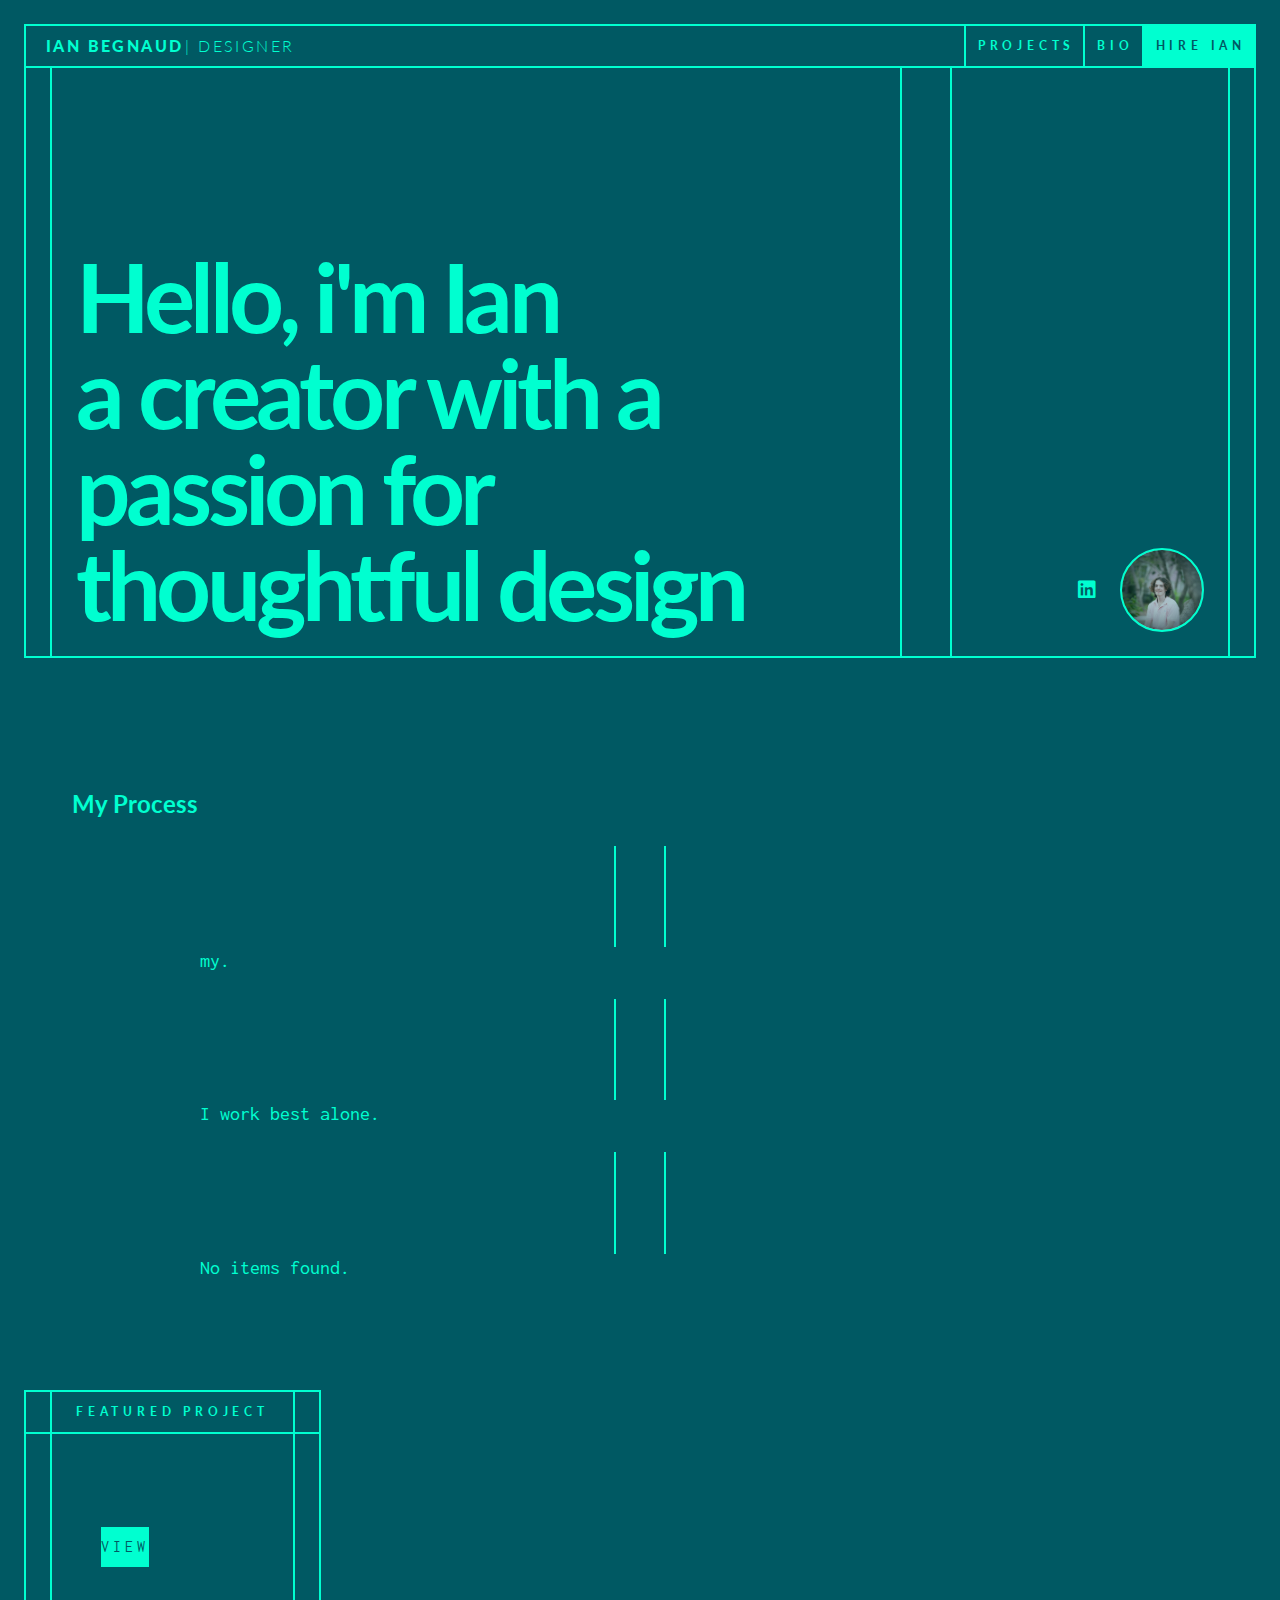
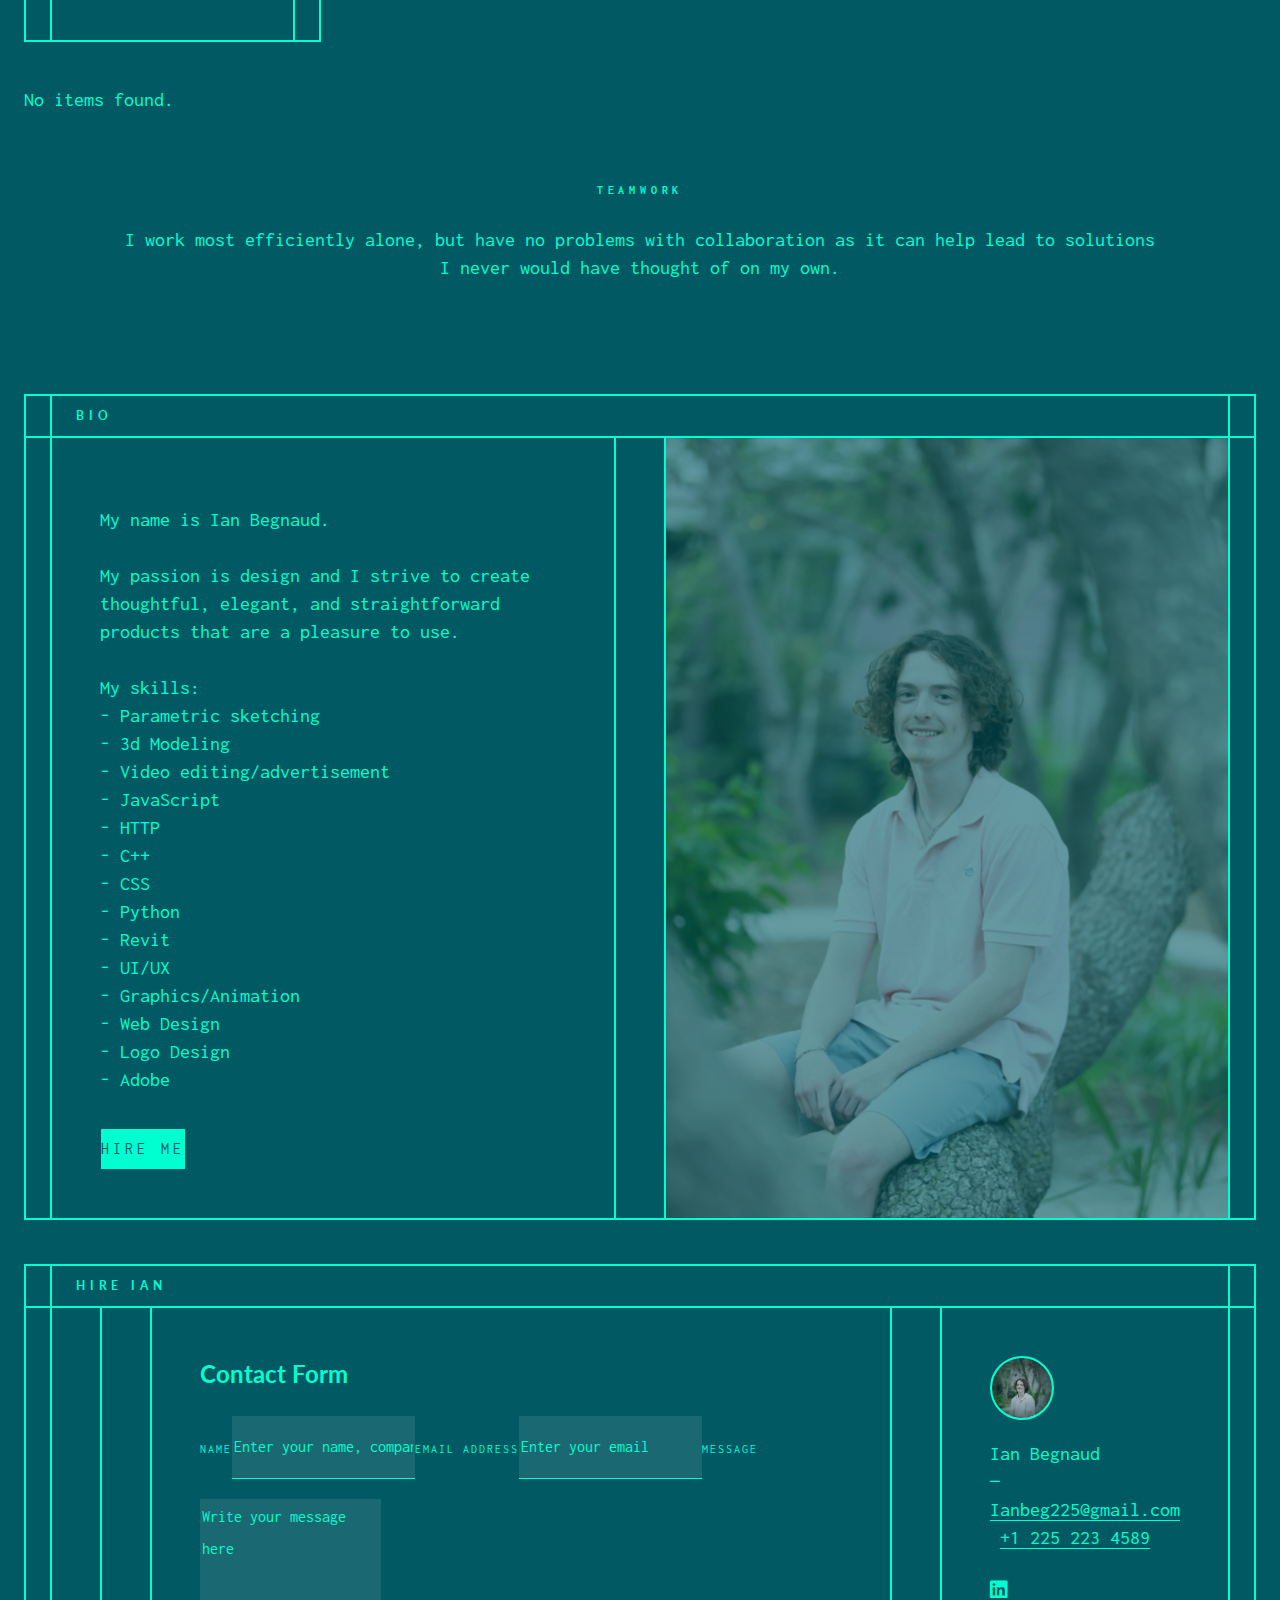
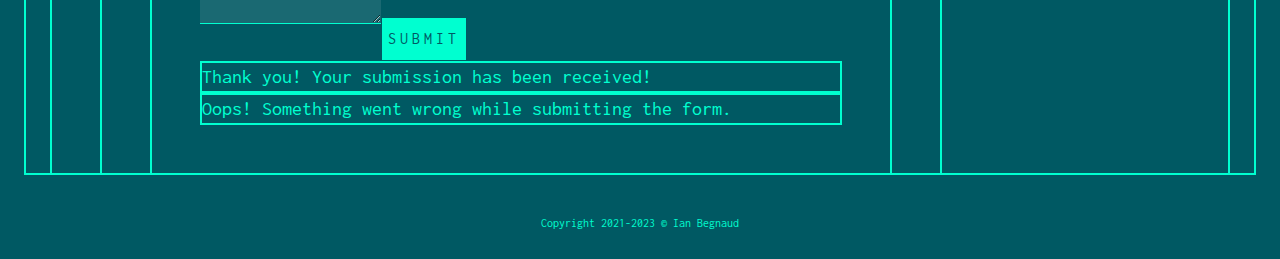
<file: index.html>
<!DOCTYPE html>
<html lang="en">
<head>
  <meta charset="UTF-8">
  <meta name="viewport" content="width=device-width, initial-scale=1.0">
  <meta http-equiv="X-UA-Compatible" content="ie=edge">
  <title>Ian Begnaud's Portfolio</title>
  <link rel="stylesheet" href="css/normalize.css">
  <link rel="stylesheet" href="css/ians-portfolio.css">
  <link href="https://fonts.googleapis.com/css2?family=Inconsolata:wght@400;700&family=Lato:wght@100;300;400;700;900&display=swap" rel="stylesheet">
  <link rel="shortcut icon" href="images/favicon.ico" type="image/x-icon">
  <link rel="apple-touch-icon" href="images/webclip.png">
  <style>
    @media (min-width: 992px) {
      html:not(.w-mod-ix) [data-w-id="c36f126a-366a-61cb-21be-8817922302d7"] {
        opacity: 0;
        transform: translate3d(25PX, 0, 0) scale3d(1, 1, 1) rotateX(0) rotateY(0) rotateZ(0) skew(0, 0);
      }
      html:not(.w-mod-ix) [data-w-id="fa721947-e997-679c-de5b-8d98bf5780de"] {
        width: 0%;
      }
    }
  </style>
</head>
<body>
  <main id="Home" class="main">
    <div class="section hero-section wf-section">
      <div class="navbar">
        <a href="index.html" aria-current="page" class="logo-container w-inline-block w--current">
          <h2 class="logo">Ian Begnaud<span class="logo-span">| designer</span></h2>
        </a>
        <div class="nav">
          <a href="#Projects" class="nav-link">Projects</a>
          <a href="#Bio" class="nav-link">Bio</a>
          <a href="#Hire-Me" class="nav-link nav-cta">Hire Ian</a>
        </div>
      </div>
      <div class="container">
        <div class="column hero-heading">
          <h1>Hello, i&#x27;m Ian<br>a creator with a passion for thoughtful design</h1>
        </div>
        <div class="column hero-image-column">
          <div class="hero-details-container">
            <div class="profile-image"></div>
            <div class="socials-container hero-socials">
              <a href="https://www.linkedin.com/in/ian-begnaud-840685238/" target="_blank" class="social-icon"></a>
            </div>
          </div>
          <a href="#Hire-Me" class="button-main mobile-cta w-button">Hire Ian</a>
        </div>
      </div>
    </div>
    <div class="section testimonials-section wf-section">
      <div class="container">
        <div class="column no-border-column">
          <h3 class="heading">My Process</h3>
          <div data-delay="5400" data-animation="slide" class="testimonials-slider w-slider" data-autoplay="true" data-easing="ease-in-out" data-hide-arrows="false" data-disable-swipe="false" data-autoplay-limit="0" data-nav-spacing="3" data-duration="1400" data-infinite="true">
            <div class="w-slider-mask">
              <div class="w-slide">
                <div class="w-dyn-list">
                  <div role="list" class="testimonials-list w-dyn-items">
                    <div role="listitem" class="testimonial-item w-dyn-item">
                      <div class="testimonial-client">
                        <div class="column hero-heading">
                          <h1 class="section-heading"></h1>
                          <div></div>
                          <h4></h4>
                        </div>
                      </div>
                    </div>
                  </div>
                  <div class="w-dyn-empty">
                    <div>my.</div>
                  </div>
                </div>
              </div>
              <div class="w-slide">
                <div class="w-dyn-list">
                  <div role="list" class="testimonials-list w-dyn-items">
                    <div role="listitem" class="testimonial-item w-dyn-item">
                      <div class="testimonial-client">
                        <div class="column hero-heading">
                          <h1 class="section-heading"></h1>
                          <div></div>
                          <h4></h4>
                        </div>
                      </div>
                    </div>
                  </div>
                  <div class="w-dyn-empty">
                    <div>I work best alone.</div>
                  </div>
                </div>
              </div>
              <div class="w-slide">
                <div class="w-dyn-list">
                  <div role="list" class="testimonials-list w-dyn-items">
                    <div role="listitem" class="testimonial-item w-dyn-item">
                      <div class="testimonial-client">
                        <div class="column hero-heading">
                          <h1 class="section-heading"></h1>
                          <div></div>
                          <h4></h4>
                        </div>
                      </div>
                    </div>
                  </div>
                  <div class="w-dyn-empty">
                    <div>No items found.</div>
                  </div>
                </div>
              </div>
            </div>
            <div class="slide-arrow w-slider-arrow-left">
              <div class="w-icon-slider-left"></div>
            </div>
            <div class="slide-arrow w-slider-arrow-right">
              <div class="w-icon-slider-right"></div>
            </div>
            <div class="slide-nav w-slider-nav w-slider-nav-invert w-round"></div>
          </div>
        </div>
      </div>
    </div>
    <div id="Projects" class="projects-wrapper w-dyn-list">
      <div role="list" class="project-list w-dyn-items">
        <div data-w-id="99d90371-64a1-16c6-12fc-0b0803fc6518" role="listitem" class="project-item w-dyn-item">
          <div class="section projects wf-section">
            <div class="container heading-container">
              <div class="column section-heading-column">
                <h3 class="section-heading">Featured Project</h3>
              </div>
            </div>
            <div class="container project-container">
              <div data-w-id="0ef9513f-44e3-209a-796e-4aed5feb6deb" class="column project-wrap">
                <div class="column project-column">
                  <h2></h2>
                  <p></p>
                  <div class="project-button-wrap">
                    <a href="#" class="button-main project-button w-button">View</a>
                  </div>
                </div>
                <a href="#" class="column project-image-column w-inline-block">
                  <div data-w-id="5fc4adfe-8879-3396-bb31-4af041144e30" style="-webkit-transform:translate3d(0, 32PX, 0) scale3d(1, 1, 1) rotateX(0) rotateY(0) rotateZ(0) skew(0, 0);-moz-transform:translate3d(0, 32PX, 0) scale3d(1, 1, 1) rotateX(0) rotateY(0) rotateZ(0) skew(0, 0);-ms-transform:translate3d(0, 32PX, 0) scale3d(1, 1, 1) rotateX(0) rotateY(0) rotateZ(0) skew(0, 0);transform:translate3d(0, 32PX, 0) scale3d(1, 1, 1) rotateX(0) rotateY(0) rotateZ(0) skew(0, 0);opacity:0" class="project-image">
                    <div style="height:100%" class="project-image-inner"></div>
                    <div data-w-id="fa721947-e997-679c-de5b-8d98bf5780de" class="project-image-overlay">
                      <div data-w-id="c36f126a-366a-61cb-21be-8817922302d7" class="view-site">View</div>
                    </div>
                  </div>
                </a>
              </div>
            </div>
          </div>
        </div>
      </div>
      <div class="w-dyn-empty">
        <div>No items found.</div>
      </div>
    </div>
    <div class="section clients-section wf-section">
      <div class="container">
        <div class="column logos">
          <h4 class="section-heading">Teamwork</h4>
          <div class="column logos-column">I work most efficiently alone, but have no problems with collaboration as it can help lead to solutions I never would have thought of on my own.</div>
        </div>
      </div>
    </div>
    <div id="Bio" data-w-id="6bb1efed-7d37-16d4-083f-f8f1a570339b" class="section wf-section">
      <div class="container heading-container">
        <div class="column section-heading-column">
          <h3 class="section-heading">Bio</h3>
        </div>
      </div>
      <div class="container">
        <div class="column">
          <div class="column inner-column">
            <p>My name is Ian Begnaud.<br>‍<br>My passion is design and I strive to create thoughtful, elegant, and straightforward products that are a pleasure to use.<br><br>My skills:<br>- Parametric sketching<br>- 3d Modeling<br>- Video editing/advertisement<br>- JavaScript<br>- HTTP<br>- C++<br>- CSS<br>- Python<br>- Revit<br>- UI/UX<br>- Graphics/Animation<br>- Web Design<br>- Logo Design<br>- Adobe<br></p>
            <a href="#Hire-Me" class="button-main w-button">Hire Me</a>
          </div>
        </div>
        <div class="column bio-image"></div>
      </div>
    </div>
    <div id="Hire-Me" data-w-id="fba993c5-e019-457b-43f0-4afd3c87a41f" class="section contact-section wf-section">
      <div class="container heading-container">
        <div class="column section-heading-column">
          <h3 class="section-heading">Hire Ian</h3>
        </div>
      </div>
      <div class="container">
        <div class="column shrink-column"></div>
        <div class="column">
          <div class="contact-form w-form">
            <form id="email-form" name="email-form" data-name="Email Form" method="get">
              <h3 class="form-heading">Contact Form</h3><label for="Name-3" class="field-label">Name</label><input type="text" class="form-field w-input" maxlength="256" name="Name" data-name="Name" placeholder="Enter your name, company, or both!" id="Name-3"><label for="Email-3" class="field-label">Email Address</label><input type="email" class="form-field w-input" maxlength="256" name="Email" data-name="Email" placeholder="Enter your email" id="Email-3" required=""><label for="Message" class="field-label">Message</label><textarea placeholder="Write your message here" maxlength="5000" id="Message" name="Message" data-name="Message" class="form-field text-area w-input"></textarea><input type="submit" value="Submit" data-wait="Please wait..." class="button-main w-button">
            </form>
            <div class="success-message w-form-done">
              <div>Thank you! Your submission has been received!</div>
            </div>
            <div class="error-message w-form-fail">
              <div>Oops! Something went wrong while submitting the form.</div>
            </div>
          </div>
        </div>
        <div class="column shrink-column">
          <div class="column inner-column">
            <div class="profile-image footer-headshot"></div>
            <p>Ian Begnaud<br>‍—<br>
              <a href="mailto:ianbeg225@gmail.com.com">Ianbeg225@gmail.com<br>‍</a>
              <a href="tel:‍+12252234589">+1 225 223 4589</a>
            </p>
            <div class="socials-container">
              <a href="https://www.linkedin.com/in/ian-begnaud-840685238/" target="_blank" class="social-icon"></a>
            </div>
          </div>
        </div>
      </div>
    </div>
    <div data-w-id="923c6d5a-107c-bff8-73ac-d9be56a37d56" class="section footer">
      <div class="container footer-container">
        <div class="column footer-column">
          <p class="footer-text">Copyright 2021-2023 © Ian Begnaud</p>
        </div>
      </div>
    </div>
    <div data-w-id="c5ac5e22-62d3-9c17-3e52-7fe0e7c50c49" class="navbar fixed-navbar">
      <div class="logo-container">
        <h2 class="logo">Ian Begnaud<span class="logo-span">| Designer</span></h2>
      </div>
      <div class="nav">
        <div class="hero-details-container navbar-profile-details">
          <div class="profile-image navbar-headshot"></div>
          <div class="socials-container hero-socials">
            <a href="https://www.linkedin.com/in/ian-begnaud-840685238/" target="_blank" class="social-icon"></a>
          </div>
        </div>
        <a href="#Home" class="nav-link">Home</a>
        <a href="#Bio" class="nav-link">Bio</a>
        <a href="#Projects" class="nav-link">Projects</a>
        <a href="#Hire-Me" class="nav-link nav-cta">Hire Ian</a>
      </div>
    </div>
  </main>
  <script src="https://d3e54v103j8qbb.cloudfront.net/js/jquery-3.5.1.min.dc5e7f18c8.js?site=6227b9518eb33fdad419b915" type="text/javascript" integrity="sha256-9/aliU8dGd2tb6OSsuzixeV4y/faTqgFtohetphbbj0=" crossorigin="anonymous"></script>
 
</body>
</html>
</file>
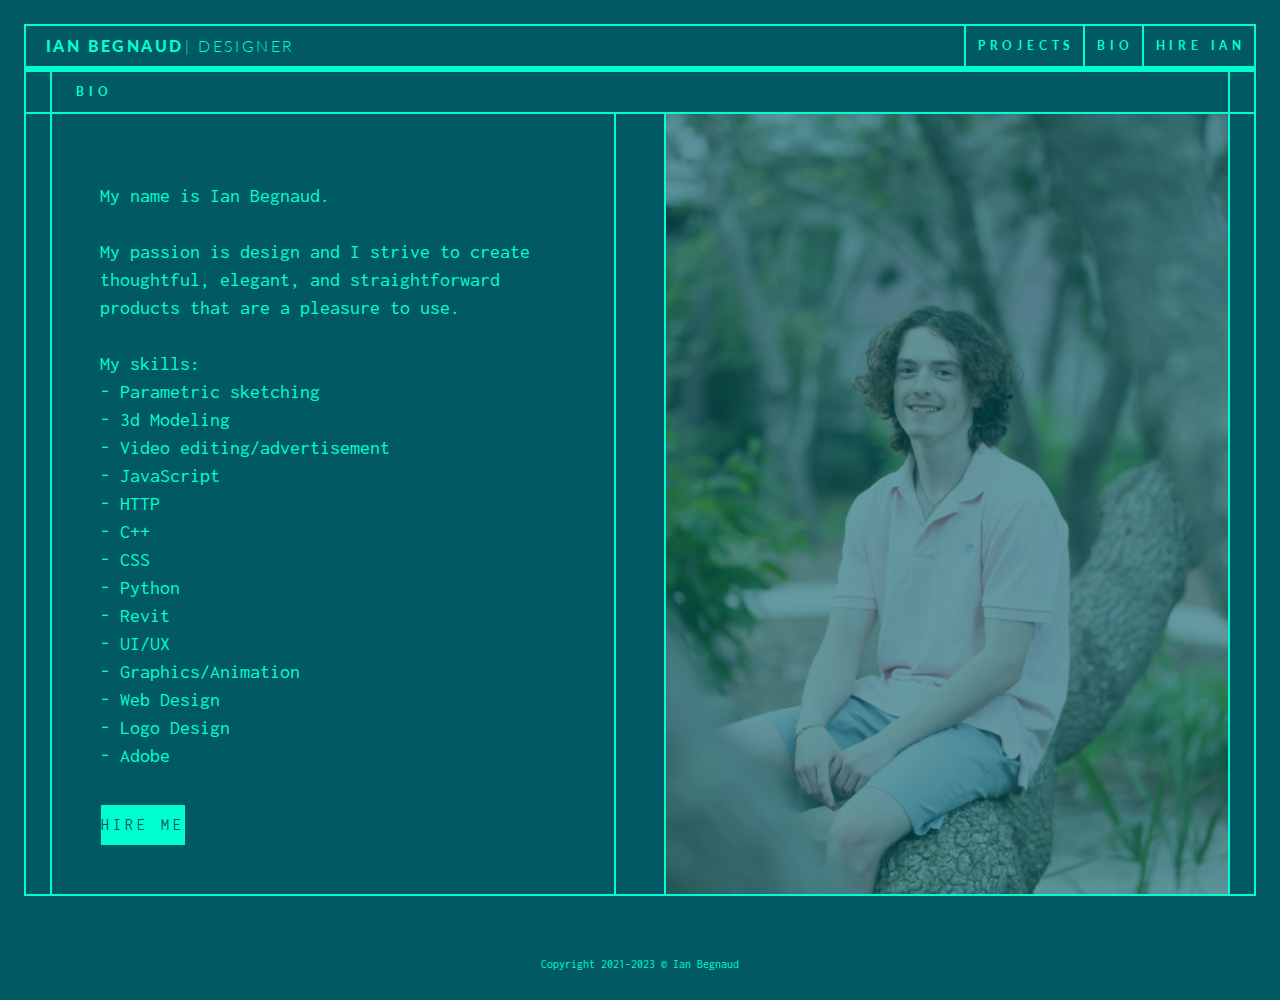
<file: bio.html>
<!DOCTYPE html>
<html lang="en">
<head>
  <meta charset="UTF-8">
  <meta name="viewport" content="width=device-width, initial-scale=1.0">
  <meta http-equiv="X-UA-Compatible" content="ie=edge">
  <title>Ian Begnaud's Portfolio</title>
  <link rel="stylesheet" href="css/normalize.css">
  <link rel="stylesheet" href="css/ians-portfolio.css">
  <link href="https://fonts.googleapis.com/css2?family=Inconsolata:wght@400;700&family=Lato:wght@100;300;400;700;900&display=swap" rel="stylesheet">
  <link rel="shortcut icon" href="images/favicon.ico" type="image/x-icon">
  <link rel="apple-touch-icon" href="images/webclip.png">
  <style>
    @media (min-width: 992px) {
      html:not(.w-mod-ix) [data-w-id="c36f126a-366a-61cb-21be-8817922302d7"] {
        opacity: 0;
        transform: translate3d(25PX, 0, 0) scale3d(1, 1, 1) rotateX(0) rotateY(0) rotateZ(0) skew(0, 0);
      }
      html:not(.w-mod-ix) [data-w-id="fa721947-e997-679c-de5b-8d98bf5780de"] {
        width: 0%;
      }
    }
  </style>
</head>
<body>
  <main id="Home" class="main">
    <div class="section hero-section wf-section">
      <div class="navbar">
        <a href="index.html" aria-current="page" class="logo-container w-inline-block w--current">
          <h2 class="logo">Ian Begnaud<span class="logo-span">| designer</span></h2>
        </a>
        <div class="nav">
          <a href="projects.html" class="nav-link">Projects</a>
          <a href="bio.html" class="nav-link">Bio</a>
          <a href="contact.html" class="nav-link">Hire Ian</a>
        </div>
      </div>
    </div>
    <div id="Bio" data-w-id="6bb1efed-7d37-16d4-083f-f8f1a570339b" class="section wf-section">
      <div class="container heading-container">
        <div class="column section-heading-column">
          <h3 class="section-heading">Bio</h3>
        </div>
      </div>
      <div class="container">
        <div class="column">
          <div class="column inner-column">
            <p>My name is Ian Begnaud.<br>‍<br>My passion is design and I strive to create thoughtful, elegant, and straightforward products that are a pleasure to use.<br><br>My skills:<br>- Parametric sketching<br>- 3d Modeling<br>- Video editing/advertisement<br>- JavaScript<br>- HTTP<br>- C++<br>- CSS<br>- Python<br>- Revit<br>- UI/UX<br>- Graphics/Animation<br>- Web Design<br>- Logo Design<br>- Adobe<br></p>
            <a href="contact.html" class="button-main w-button">Hire Me</a>
          </div>
        </div>
        <div class="column bio-image"></div>
      </div>
    </div>
  </div>
</div>
<div data-w-id="923c6d5a-107c-bff8-73ac-d9be56a37d56" class="section footer">
  <div class="container footer-container">
    <div class="column footer-column">
      <p class="footer-text">Copyright 2021-2023 © Ian Begnaud</p>
    </div>
  </div>
</div>
<div data-w-id="c5ac5e22-62d3-9c17-3e52-7fe0e7c50c49" class="navbar fixed-navbar">
  <div class="logo-container">
    <h2 class="logo">Ian Begnaud<span class="logo-span">| Designer</span></h2>
  </div>
  <div class="nav">
    <div class="hero-details-container navbar-profile-details">
      <div class="profile-image navbar-headshot"></div>
      <div class="socials-container hero-socials">
        <a href="https://www.linkedin.com/in/ian-begnaud-840685238/" target="_blank" class="social-icon"></a>
      </div>
    </div>
    <a href="#Home" class="nav-link">Home</a>
    <a href="#Bio" class="nav-link">Bio</a>
    <a href="#Projects" class="nav-link">Projects</a>
    <a href="#Hire-Me" class="nav-link nav-cta">Hire Ian</a>
  </div>
</div>
</main>
<script src="https://d3e54v103j8qbb.cloudfront.net/js/jquery-3.5.1.min.dc5e7f18c8.js?site=6227b9518eb33fdad419b915" type="text/javascript" integrity="sha256-9/aliU8dGd2tb6OSsuzixeV4y/faTqgFtohetphbbj0=" crossorigin="anonymous"></script>

</body>
</html>
</main>
<script src="https://d3e54v103j8qbb.cloudfront.net/js/jquery-3.5.1.min.dc5e7f18c8.js?site=6227b9518eb33fdad419b915" type="text/javascript" integrity="sha256-9/aliU8dGd2tb6OSsuzixeV4y/faTqgFtohetphbbj0=" crossorigin="anonymous"></script>

</body>
</html>
</file>
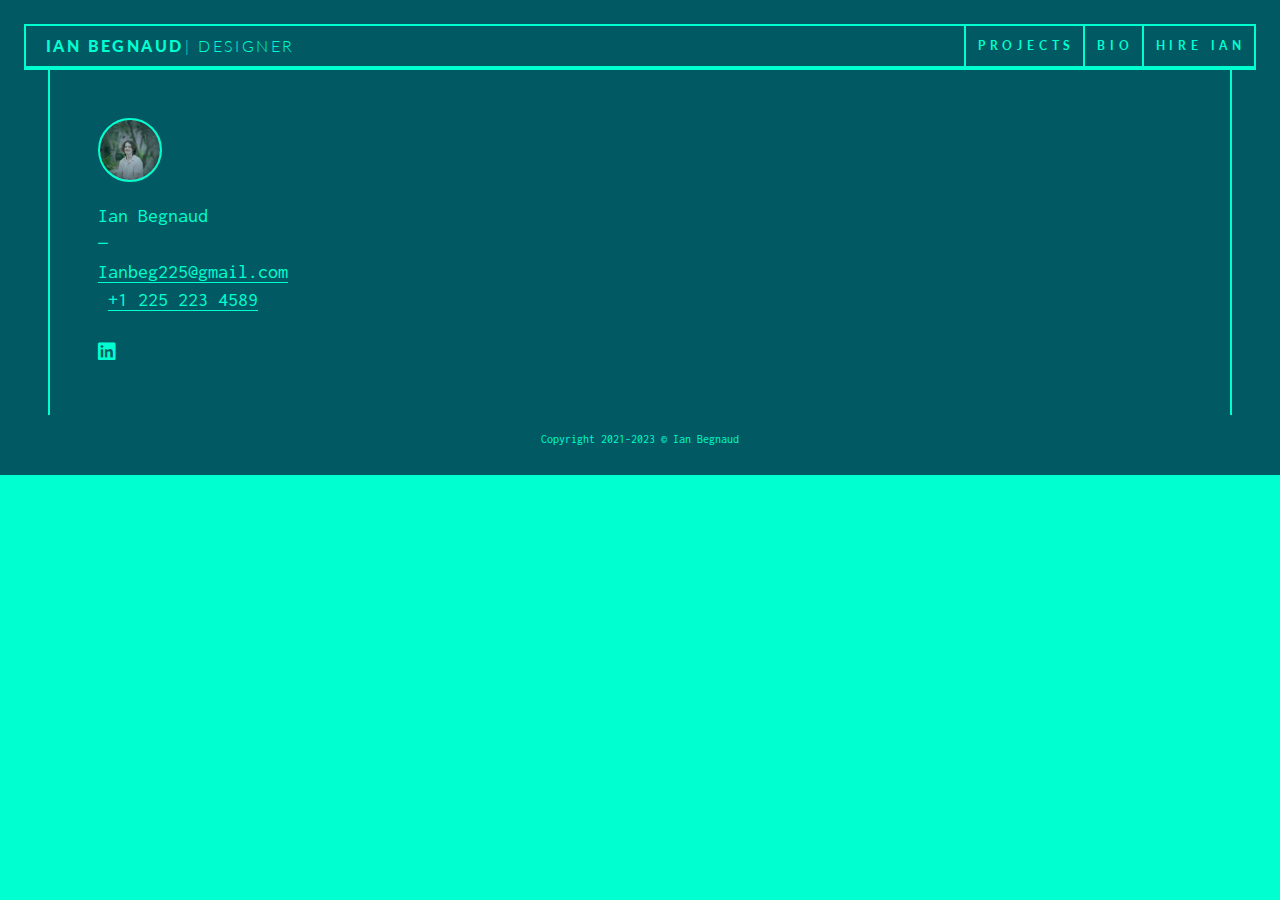
<file: contact.html>
<!DOCTYPE html>
<html lang="en">
<head>
  <meta charset="UTF-8">
  <meta name="viewport" content="width=device-width, initial-scale=1.0">
  <meta http-equiv="X-UA-Compatible" content="ie=edge">
  <title>Ian Begnaud's Portfolio</title>
  <link rel="stylesheet" href="css/normalize.css">
  <link rel="stylesheet" href="css/ians-portfolio.css">
  <link href="https://fonts.googleapis.com/css2?family=Inconsolata:wght@400;700&family=Lato:wght@100;300;400;700;900&display=swap" rel="stylesheet">
  <link rel="shortcut icon" href="images/favicon.ico" type="image/x-icon">
  <link rel="apple-touch-icon" href="images/webclip.png">
  <style>
    @media (min-width: 992px) {
      html:not(.w-mod-ix) [data-w-id="c36f126a-366a-61cb-21be-8817922302d7"] {
        opacity: 0;
        transform: translate3d(25PX, 0, 0) scale3d(1, 1, 1) rotateX(0) rotateY(0) rotateZ(0) skew(0, 0);
      }
      html:not(.w-mod-ix) [data-w-id="fa721947-e997-679c-de5b-8d98bf5780de"] {
        width: 0%;
      }
    }
  </style>
</head>
<body>
  <main id="Home" class="main">
    <div class="section hero-section wf-section">
      <div class="navbar">
        <a href="index.html" aria-current="page" class="logo-container w-inline-block w--current">
          <h2 class="logo">Ian Begnaud<span class="logo-span">| designer</span></h2>
        </a>
        <div class="nav">
          <a href="projects.html" class="nav-link">Projects</a>
          <a href="bio.html" class="nav-link">Bio</a>
          <a href="contact.html" class="nav-link">Hire Ian</a>
        </div>
    </div>
    </div>
        <div class="column shrink-column">
          <div class="column inner-column">
            <div class="profile-image footer-headshot"></div>
            <p>Ian Begnaud<br>‍—<br>
              <a href="mailto:ianbeg225@gmail.com.com">Ianbeg225@gmail.com<br>‍</a>
              <a href="tel:‍+12252234589">+1 225 223 4589</a>
            </p>
            <div class="socials-container">
              <a href="https://www.linkedin.com/in/ian-begnaud-840685238/" target="_blank" class="social-icon"></a>
            </div>
          </div>
        </div>
      </div>
    </div>
    <div data-w-id="923c6d5a-107c-bff8-73ac-d9be56a37d56" class="section footer">
      <div class="container footer-container">
        <div class="column footer-column">
          <p class="footer-text">Copyright 2021-2023 © Ian Begnaud</p>
        </div>
      </div>
    </div>
    <div data-w-id="c5ac5e22-62d3-9c17-3e52-7fe0e7c50c49" class="navbar fixed-navbar">
      <div class="logo-container">
        <h2 class="logo">Ian Begnaud<span class="logo-span">| Designer</span></h2>
      </div>
      <div class="nav">
        <div class="hero-details-container navbar-profile-details">
          <div class="profile-image navbar-headshot"></div>
          <div class="socials-container hero-socials">
            <a href="https://www.linkedin.com/in/ian-begnaud-840685238/" target="_blank" class="social-icon"></a>
          </div>
        </div>
        <a href="#Home" class="nav-link">Home</a>
        <a href="#Bio" class="nav-link">Bio</a>
        <a href="#Projects" class="nav-link">Projects</a>
        <a href="#Hire-Me" class="nav-link nav-cta">Hire Ian</a>
      </div>
    </div>
  </main>
  <script src="https://d3e54v103j8qbb.cloudfront.net/js/jquery-3.5.1.min.dc5e7f18c8.js?site=6227b9518eb33fdad419b915" type="text/javascript" integrity="sha256-9/aliU8dGd2tb6OSsuzixeV4y/faTqgFtohetphbbj0=" crossorigin="anonymous"></script>
 
</body>
</html>
</file>
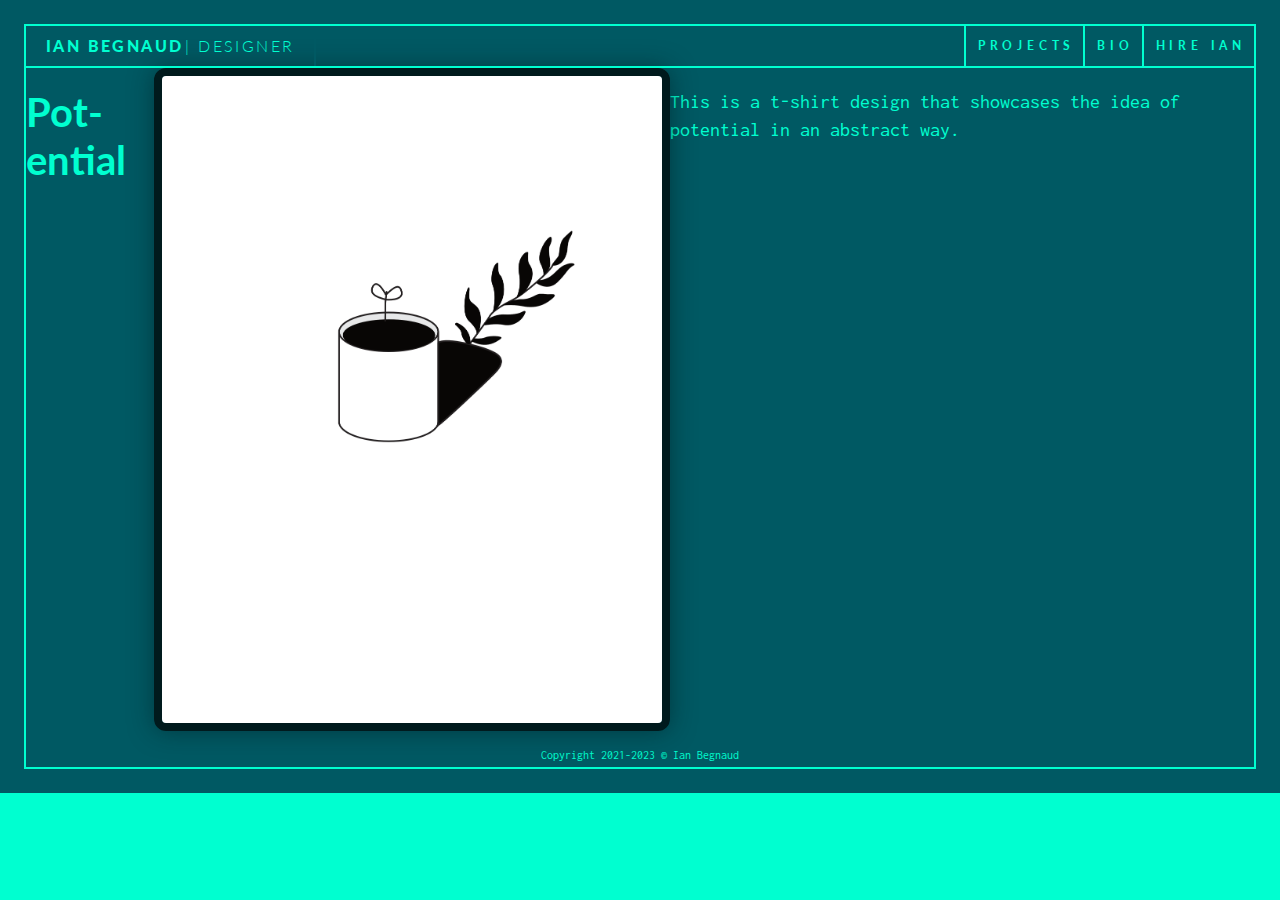
<file: project1.html>
<!DOCTYPE html>
<html lang="en">
<head>
  <meta charset="UTF-8">
  <meta name="viewport" content="width=device-width, initial-scale=1.0">
  <meta http-equiv="X-UA-Compatible" content="ie=edge">
  <title>Ian Begnaud's Portfolio</title>
  <link rel="stylesheet" href="css/normalize.css">
  <link rel="stylesheet" href="css/ians-portfolio.css">
  <link href="https://fonts.googleapis.com/css2?family=Inconsolata:wght@400;700&family=Lato:wght@100;300;400;700;900&display=swap" rel="stylesheet">
  <link rel="shortcut icon" href="images/favicon.ico" type="image/x-icon">
  <link rel="apple-touch-icon" href="images/webclip.png">
  <style>
    @media (min-width: 992px) {
      html:not(.w-mod-ix) [data-w-id="c36f126a-366a-61cb-21be-8817922302d7"] {
        opacity: 0;
        transform: translate3d(25PX, 0, 0) scale3d(1, 1, 1) rotateX(0) rotateY(0) rotateZ(0) skew(0, 0);
      }
      html:not(.w-mod-ix) [data-w-id="fa721947-e997-679c-de5b-8d98bf5780de"] {
        width: 0%;
      }
    }
  </style>
</head>
<body>
    <main id="Home" class="main">
      <div class="section hero-section wf-section">
        <div class="navbar">
          <a href="index.html" aria-current="page" class="logo-container w-inline-block w--current">
            <h2 class="logo">Ian Begnaud<span class="logo-span">| designer</span></h2>
          </a>
          <div class="nav">
            <a href="projects.html" class="nav-link">Projects</a>
            <a href="bio.html" class="nav-link">Bio</a>
            <a href="contact.html" class="nav-link">Hire Ian</a>
          </div>
        </div>

  <section class="project-content">
    <div class="container">
      <h2>Pot-ential</h2>
      <img src="images/sprout.png" alt="Project image" class="project-image">
      <p>
        This is a t-shirt design that showcases the idea of potential in an abstract way.
      </p>
    </div>
  </section>

  <div data-w-id="923c6d5a-107c-bff8-73ac-d9be56a37d56" class="section footer">
    <div class="container footer-container">
      <div class="column footer-column">
        <p class="footer-text">Copyright 2021-2023 © Ian Begnaud</p>
      </div>
    </div>
  </div>
  <div data-w-id="c5ac5e22-62d3-9c17-3e52-7fe0e7c50c49" class="navbar fixed-navbar">
    <div class="logo-container">
      <h2 class="logo">Ian Begnaud<span class="logo-span">| Designer</span></h2>
    </div>
    <div class="nav">
      <div class="hero-details-container navbar-profile-details">
        <div class="profile-image navbar-headshot"></div>
        <div class="socials-container hero-socials">
          <a href="https://www.linkedin.com/in/ian-begnaud-840685238/" target="_blank" class="social-icon"></a>
        </div>
      </div>
      <a href="#Home" class="nav-link">Home</a>
      <a href="#Bio" class="nav-link">Bio</a>
      <a href="#Projects" class="nav-link">Projects</a>
      <a href="#Hire-Me" class="nav-link nav-cta">Hire Ian</a>
    </div>
  </div>
</main>
<script src="https://d3e54v103j8qbb.cloudfront.net/js/jquery-3.5.1.min.dc5e7f18c8.js?site=6227b9518eb33fdad419b915" type="text/javascript" integrity="sha256-9/aliU8dGd2tb6OSsuzixeV4y/faTqgFtohetphbbj0=" crossorigin="anonymous"></script>

</body>
</html>
</file>
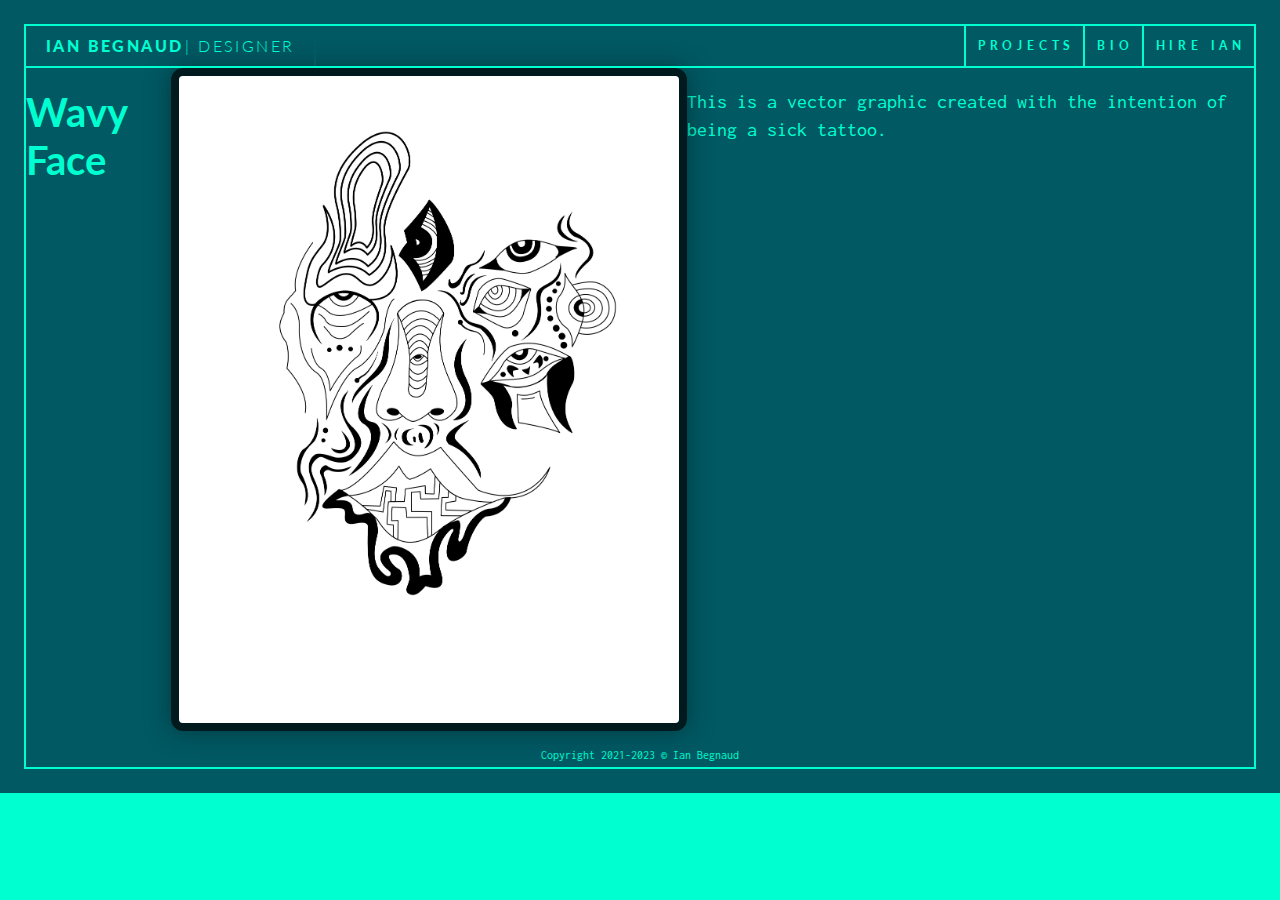
<file: project2.html>
<!DOCTYPE html>
<html lang="en">
<head>
  <meta charset="UTF-8">
  <meta name="viewport" content="width=device-width, initial-scale=1.0">
  <meta http-equiv="X-UA-Compatible" content="ie=edge">
  <title>Ian Begnaud's Portfolio</title>
  <link rel="stylesheet" href="css/normalize.css">
  <link rel="stylesheet" href="css/ians-portfolio.css">
  <link href="https://fonts.googleapis.com/css2?family=Inconsolata:wght@400;700&family=Lato:wght@100;300;400;700;900&display=swap" rel="stylesheet">
  <link rel="shortcut icon" href="images/favicon.ico" type="image/x-icon">
  <link rel="apple-touch-icon" href="images/webclip.png">
  <style>
    @media (min-width: 992px) {
      html:not(.w-mod-ix) [data-w-id="c36f126a-366a-61cb-21be-8817922302d7"] {
        opacity: 0;
        transform: translate3d(25PX, 0, 0) scale3d(1, 1, 1) rotateX(0) rotateY(0) rotateZ(0) skew(0, 0);
      }
      html:not(.w-mod-ix) [data-w-id="fa721947-e997-679c-de5b-8d98bf5780de"] {
        width: 0%;
      }
    }
  </style>
</head>
<body>
    <main id="Home" class="main">
      <div class="section hero-section wf-section">
        <div class="navbar">
          <a href="index.html" aria-current="page" class="logo-container w-inline-block w--current">
            <h2 class="logo">Ian Begnaud<span class="logo-span">| designer</span></h2>
          </a>
          <div class="nav">
            <a href="projects.html" class="nav-link">Projects</a>
            <a href="bio.html" class="nav-link">Bio</a>
            <a href="contact.html" class="nav-link">Hire Ian</a>
          </div>
        </div>

  <section class="project-content">
    <div class="container">
      <h2>Wavy Face</h2>
      <img src="images\wavy face.png" alt="Project image" class="project-image">
      <p>
        This is a vector graphic created with the intention of being a sick tattoo.
      </p>
    </div>
  </section>

  <div data-w-id="923c6d5a-107c-bff8-73ac-d9be56a37d56" class="section footer">
    <div class="container footer-container">
      <div class="column footer-column">
        <p class="footer-text">Copyright 2021-2023 © Ian Begnaud</p>
      </div>
    </div>
  </div>
  <div data-w-id="c5ac5e22-62d3-9c17-3e52-7fe0e7c50c49" class="navbar fixed-navbar">
    <div class="logo-container">
      <h2 class="logo">Ian Begnaud<span class="logo-span">| Designer</span></h2>
    </div>
    <div class="nav">
      <div class="hero-details-container navbar-profile-details">
        <div class="profile-image navbar-headshot"></div>
        <div class="socials-container hero-socials">
          <a href="https://www.linkedin.com/in/ian-begnaud-840685238/" target="_blank" class="social-icon"></a>
        </div>
      </div>
      <a href="#Home" class="nav-link">Home</a>
      <a href="#Bio" class="nav-link">Bio</a>
      <a href="#Projects" class="nav-link">Projects</a>
      <a href="#Hire-Me" class="nav-link nav-cta">Hire Ian</a>
    </div>
  </div>
</main>
<script src="https://d3e54v103j8qbb.cloudfront.net/js/jquery-3.5.1.min.dc5e7f18c8.js?site=6227b9518eb33fdad419b915" type="text/javascript" integrity="sha256-9/aliU8dGd2tb6OSsuzixeV4y/faTqgFtohetphbbj0=" crossorigin="anonymous"></script>

</body>
</html>
</file>
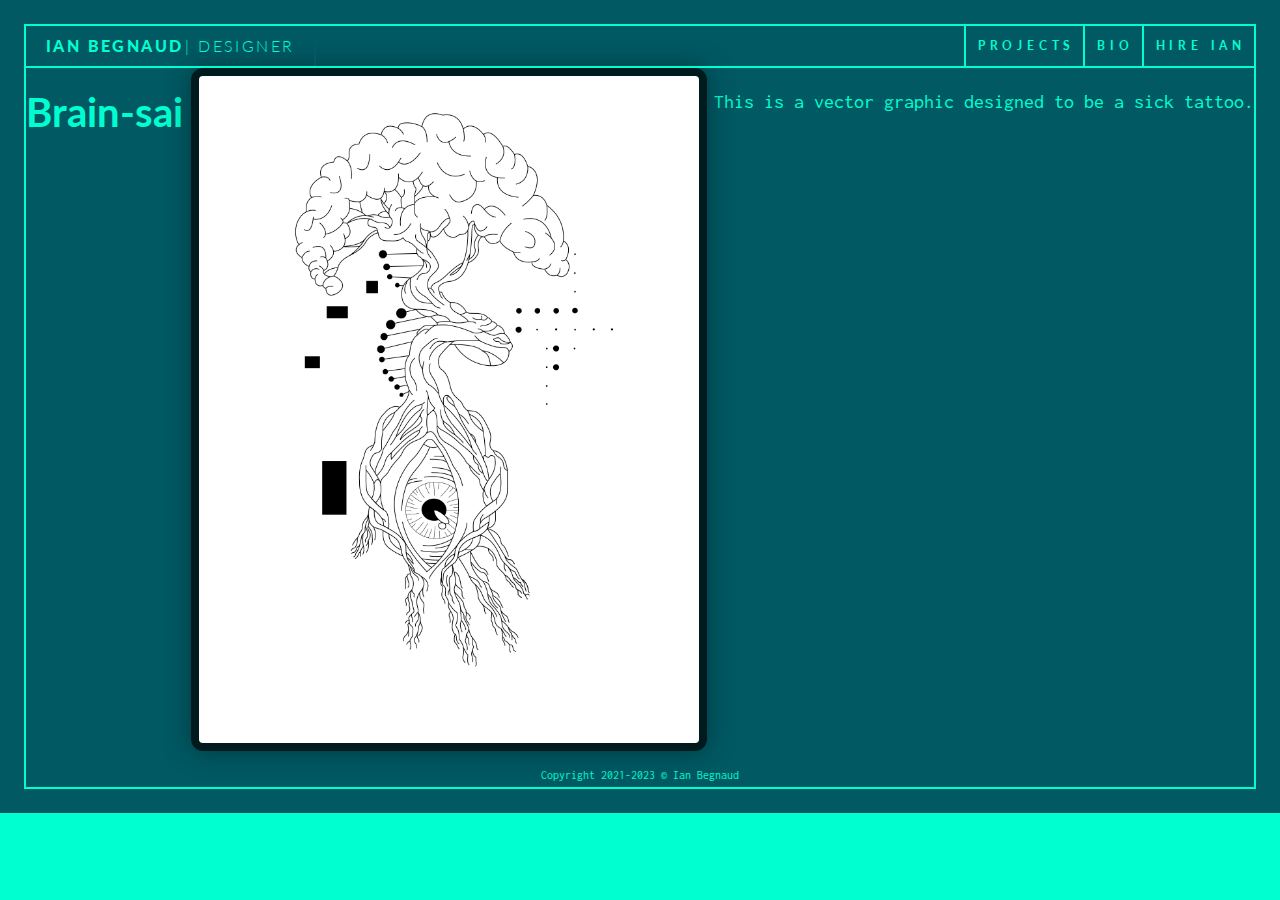
<file: project3.html>
<!DOCTYPE html>
<html lang="en">
<head>
  <meta charset="UTF-8">
  <meta name="viewport" content="width=device-width, initial-scale=1.0">
  <meta http-equiv="X-UA-Compatible" content="ie=edge">
  <title>Ian Begnaud's Portfolio</title>
  <link rel="stylesheet" href="css/normalize.css">
  <link rel="stylesheet" href="css/ians-portfolio.css">
  <link href="https://fonts.googleapis.com/css2?family=Inconsolata:wght@400;700&family=Lato:wght@100;300;400;700;900&display=swap" rel="stylesheet">
  <link rel="shortcut icon" href="images/favicon.ico" type="image/x-icon">
  <link rel="apple-touch-icon" href="images/webclip.png">
  <style>
    @media (min-width: 992px) {
      html:not(.w-mod-ix) [data-w-id="c36f126a-366a-61cb-21be-8817922302d7"] {
        opacity: 0;
        transform: translate3d(25PX, 0, 0) scale3d(1, 1, 1) rotateX(0) rotateY(0) rotateZ(0) skew(0, 0);
      }
      html:not(.w-mod-ix) [data-w-id="fa721947-e997-679c-de5b-8d98bf5780de"] {
        width: 0%;
      }
    }
  </style>
</head>
<body>
    <main id="Home" class="main">
      <div class="section hero-section wf-section">
        <div class="navbar">
          <a href="index.html" aria-current="page" class="logo-container w-inline-block w--current">
            <h2 class="logo">Ian Begnaud<span class="logo-span">| designer</span></h2>
          </a>
          <div class="nav">
            <a href="projects.html" class="nav-link">Projects</a>
            <a href="bio.html" class="nav-link">Bio</a>
            <a href="contact.html" class="nav-link">Hire Ian</a>
          </div>
        </div>

  <section class="project-content">
    <div class="container">
      <h2>Brain-sai</h2>
      <img src="images\Untitled 11.png" alt="Project image" class="project-image">
      <p>
        This is a vector graphic designed to be a sick tattoo.
      </p>
    </div>
  </section>

  <div data-w-id="923c6d5a-107c-bff8-73ac-d9be56a37d56" class="section footer">
    <div class="container footer-container">
      <div class="column footer-column">
        <p class="footer-text">Copyright 2021-2023 © Ian Begnaud</p>
      </div>
    </div>
  </div>
  <div data-w-id="c5ac5e22-62d3-9c17-3e52-7fe0e7c50c49" class="navbar fixed-navbar">
    <div class="logo-container">
      <h2 class="logo">Ian Begnaud<span class="logo-span">| Designer</span></h2>
    </div>
    <div class="nav">
      <div class="hero-details-container navbar-profile-details">
        <div class="profile-image navbar-headshot"></div>
        <div class="socials-container hero-socials">
          <a href="https://www.linkedin.com/in/ian-begnaud-840685238/" target="_blank" class="social-icon"></a>
        </div>
      </div>
      <a href="#Home" class="nav-link">Home</a>
      <a href="#Bio" class="nav-link">Bio</a>
      <a href="#Projects" class="nav-link">Projects</a>
      <a href="#Hire-Me" class="nav-link nav-cta">Hire Ian</a>
    </div>
  </div>
</main>
<script src="https://d3e54v103j8qbb.cloudfront.net/js/jquery-3.5.1.min.dc5e7f18c8.js?site=6227b9518eb33fdad419b915" type="text/javascript" integrity="sha256-9/aliU8dGd2tb6OSsuzixeV4y/faTqgFtohetphbbj0=" crossorigin="anonymous"></script>

</body>
</html>
</file>
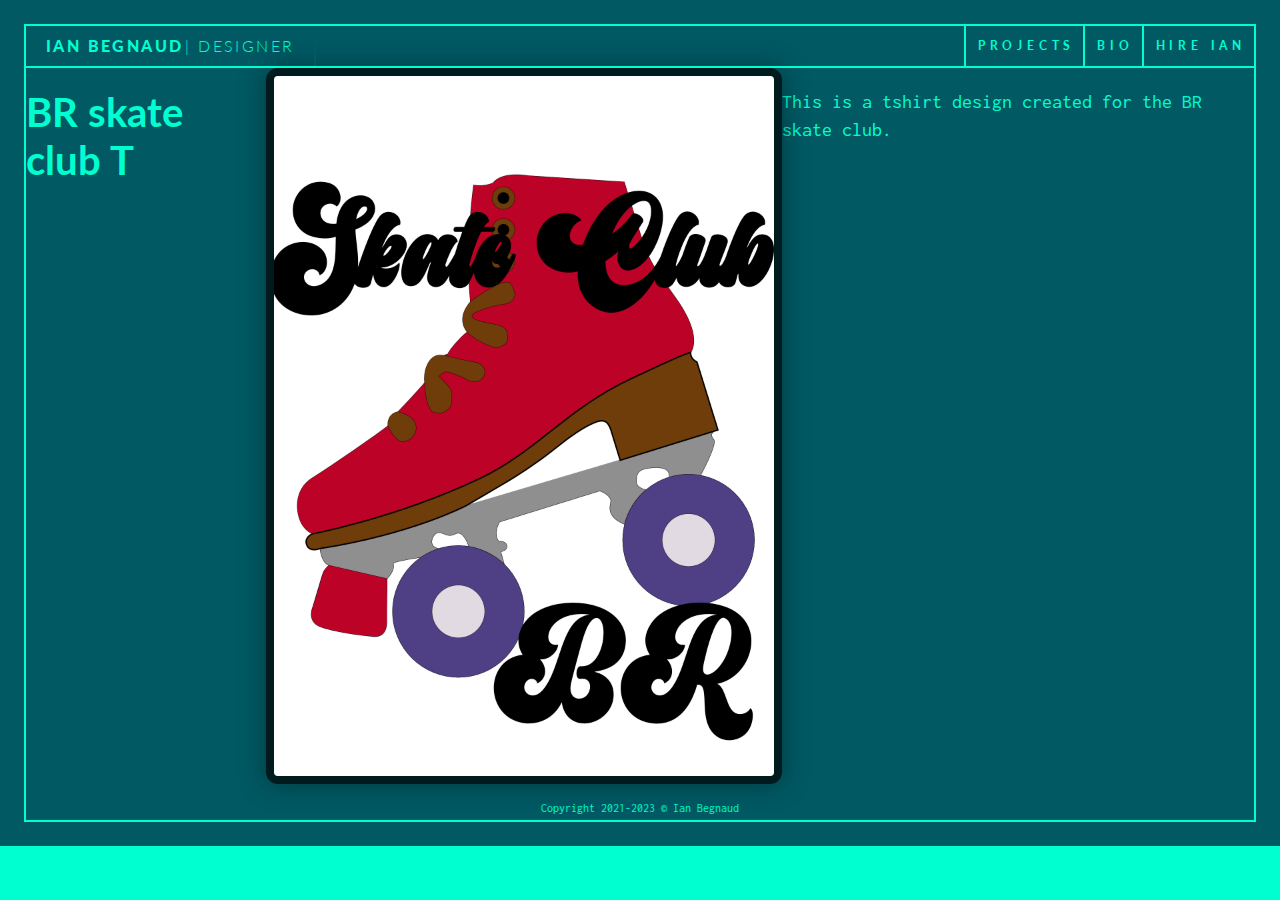
<file: project4.html>
<!DOCTYPE html>
<html lang="en">
<head>
  <meta charset="UTF-8">
  <meta name="viewport" content="width=device-width, initial-scale=1.0">
  <meta http-equiv="X-UA-Compatible" content="ie=edge">
  <title>Ian Begnaud's Portfolio</title>
  <link rel="stylesheet" href="css/normalize.css">
  <link rel="stylesheet" href="css/ians-portfolio.css">
  <link href="https://fonts.googleapis.com/css2?family=Inconsolata:wght@400;700&family=Lato:wght@100;300;400;700;900&display=swap" rel="stylesheet">
  <link rel="shortcut icon" href="images/favicon.ico" type="image/x-icon">
  <link rel="apple-touch-icon" href="images/webclip.png">
  <style>
    @media (min-width: 992px) {
      html:not(.w-mod-ix) [data-w-id="c36f126a-366a-61cb-21be-8817922302d7"] {
        opacity: 0;
        transform: translate3d(25PX, 0, 0) scale3d(1, 1, 1) rotateX(0) rotateY(0) rotateZ(0) skew(0, 0);
      }
      html:not(.w-mod-ix) [data-w-id="fa721947-e997-679c-de5b-8d98bf5780de"] {
        width: 0%;
      }
    }
  </style>
</head>
<body>
    <main id="Home" class="main">
      <div class="section hero-section wf-section">
        <div class="navbar">
          <a href="index.html" aria-current="page" class="logo-container w-inline-block w--current">
            <h2 class="logo">Ian Begnaud<span class="logo-span">| designer</span></h2>
          </a>
          <div class="nav">
            <a href="projects.html" class="nav-link">Projects</a>
            <a href="bio.html" class="nav-link">Bio</a>
            <a href="contact.html" class="nav-link">Hire Ian</a>
          </div>
        </div>

  <section class="project-content">
    <div class="container">
      <h2>BR skate club T</h2>
      <img src="images\br skateclub commision 2.png" alt="Project image" class="project-image">
      <p>
        This is a tshirt design created for the BR skate club.
      </p>
    </div>
  </section>

  <div data-w-id="923c6d5a-107c-bff8-73ac-d9be56a37d56" class="section footer">
    <div class="container footer-container">
      <div class="column footer-column">
        <p class="footer-text">Copyright 2021-2023 © Ian Begnaud</p>
      </div>
    </div>
  </div>
  <div data-w-id="c5ac5e22-62d3-9c17-3e52-7fe0e7c50c49" class="navbar fixed-navbar">
    <div class="logo-container">
      <h2 class="logo">Ian Begnaud<span class="logo-span">| Designer</span></h2>
    </div>
    <div class="nav">
      <div class="hero-details-container navbar-profile-details">
        <div class="profile-image navbar-headshot"></div>
        <div class="socials-container hero-socials">
          <a href="https://www.linkedin.com/in/ian-begnaud-840685238/" target="_blank" class="social-icon"></a>
        </div>
      </div>
      <a href="#Home" class="nav-link">Home</a>
      <a href="#Bio" class="nav-link">Bio</a>
      <a href="#Projects" class="nav-link">Projects</a>
      <a href="#Hire-Me" class="nav-link nav-cta">Hire Ian</a>
    </div>
  </div>
</main>
<script src="https://d3e54v103j8qbb.cloudfront.net/js/jquery-3.5.1.min.dc5e7f18c8.js?site=6227b9518eb33fdad419b915" type="text/javascript" integrity="sha256-9/aliU8dGd2tb6OSsuzixeV4y/faTqgFtohetphbbj0=" crossorigin="anonymous"></script>

</body>
</html>
</file>
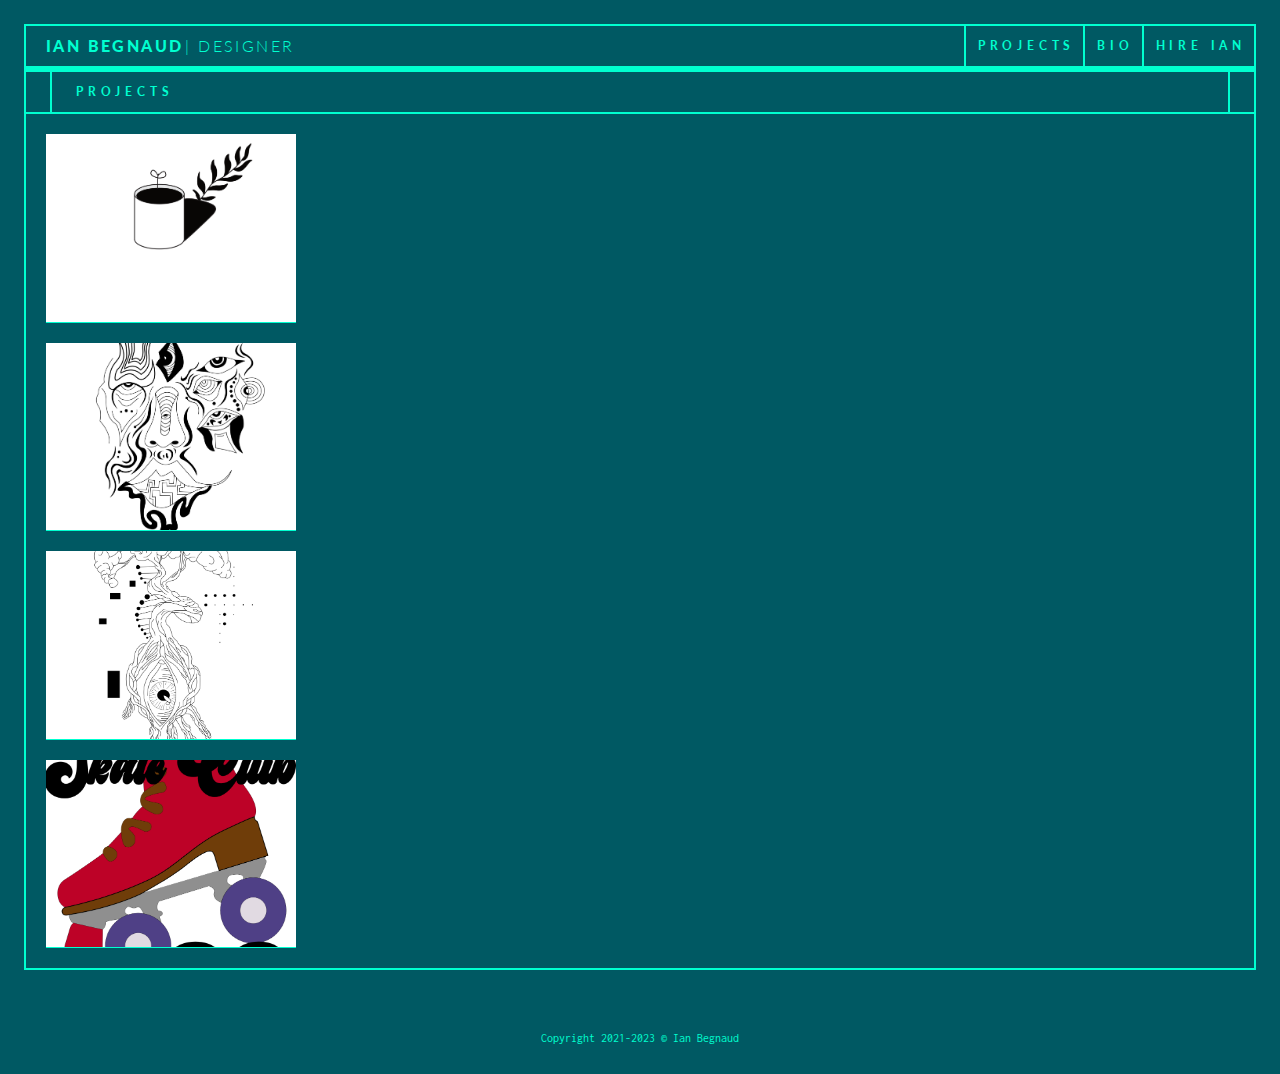
<file: projects.html>
<!DOCTYPE html>
<html lang="en">
<head>
    <meta charset="UTF-8">
    <meta name="viewport" content="width=device-width, initial-scale=1.0">
    <meta http-equiv="X-UA-Compatible" content="ie=edge">
    <title>Ian Begnaud's Portfolio</title>
    <link rel="stylesheet" href="css/normalize.css">
    <link rel="stylesheet" href="css/ians-portfolio.css">
    <link href="https://fonts.googleapis.com/css2?family=Inconsolata:wght@400;700&family=Lato:wght@100;300;400;700;900&display=swap" rel="stylesheet">
    <link rel="shortcut icon" href="images/favicon.ico" type="image/x-icon">
    <link rel="apple-touch-icon" href="images/webclip.png">
  <style>
    .projects-grid {
      display: grid;
      grid-template-columns: repeat(auto-fill, minmax(250px, 1fr));
      grid-gap: 20px;
      padding: 20px;
    }

    .project-thumbnail {
      width: 100%;
      height: 0;
      padding-bottom: 75%;
      background-position: center;
      background-repeat: no-repeat;
      background-size: cover;
    }
  </style>
</head>
<body>
    <main id="Home" class="main">
        <div class="section hero-section wf-section">
          <div class="navbar">
            <a href="index.html" aria-current="page" class="logo-container w-inline-block w--current">
              <h2 class="logo">Ian Begnaud<span class="logo-span">| designer</span></h2>
            </a>
            <div class="nav">
              <a href="projects.html" class="nav-link">Projects</a>
              <a href="bio.html" class="nav-link">Bio</a>
              <a href="contact.html" class="nav-link">Hire Ian</a>
            </div>
          </div>
        </div>
  <div id="Projects" class="section projects wf-section">
    <div class="container heading-container">
      <div class="column section-heading-column">
        <h3 class="section-heading">Projects</h3>
      </div>
    </div>
    <div class="container">
      <div class="projects-grid">
        <a href="project1.html">
          <div class="project-thumbnail" style="background-image: url('images/sprout.png');"></div>
        </a>
        <a href="project2.html">
          <div class="project-thumbnail" style="background-image: url('images/wavy face.png');"></div>
        </a>
        <a href="project3.html">
          <div class="project-thumbnail" style="background-image: url('images/Untitled 11.png');"></div>
        </a>
        <a href="project4.html">
          <div class="project-thumbnail" style="background-image: url('images/br skateclub commision 2.png');"></div>
      </div>
    </div>
  </div>
  <div data-w-id="923c6d5a-107c-bff8-73ac-d9be56a37d56" class="section footer">
    <div class="container footer-container">
      <div class="column footer-column">
        <p class="footer-text">Copyright 2021-2023 © Ian Begnaud</p>
      </div>
    </div>
  </div>
  <div data-w-id="c5ac5e22-62d3-9c17-3e52-7fe0e7c50c49" class="navbar fixed-navbar">
    <div class="logo-container">
      <h2 class="logo">Ian Begnaud<span class="logo-span">| Designer</span></h2>
    </div>
    <div class="nav">
      <div class="hero-details-container navbar-profile-details">
        <div class="profile-image navbar-headshot"></div>
        <div class="socials-container hero-socials">
          <a href="https://www.linkedin.com/in/ian-begnaud-840685238/" target="_blank" class="social-icon"></a>
        </div>
      </div>
      <a href="#Home" class="nav-link">Home</a>
      <a href="#Bio" class="nav-link">Bio</a>
      <a href="#Projects" class="nav-link">Projects</a>
      <a href="#Hire-Me" class="nav-link nav-cta">Hire Ian</a>
    </div>
  </div>
</main>
<script src="https://d3e54v103j8qbb.cloudfront.net/js/jquery-3.5.1.min.dc5e7f18c8.js?site=6227b9518eb33fdad419b915" type="text/javascript" integrity="sha256-9/aliU8dGd2tb6OSsuzixeV4y/faTqgFtohetphbbj0=" crossorigin="anonymous"></script>

</body>
</html>
</body>
</html>
</file>
<file: css/ians-portfolio.css>
body {
  background-color: #00ffd0;
  font-family: Inconsolata, monospace;
  color: #00ffd0;
  font-size: 20px;
  line-height: 28px;
}

h1 {
  max-width: 800px;
  margin-top: 0px;
  margin-bottom: 0px;
  font-family: Lato, sans-serif;
  font-size: 96px;
  line-height: 96px;
  font-weight: 700;
  letter-spacing: -0.05em;
}

h2 {
  margin-top: 20px;
  margin-bottom: 10px;
  font-family: Lato, sans-serif;
  font-size: 40px;
  line-height: 48px;
  font-weight: 700;
}

h3 {
  margin-top: 20px;
  margin-bottom: 10px;
  font-family: Lato, sans-serif;
  font-size: 24px;
  line-height: 36px;
  font-weight: 700;
}

h5 {
  margin-top: 10px;
  margin-bottom: 10px;
  font-size: 14px;
  line-height: 20px;
  font-weight: 700;
  letter-spacing: 0.2em;
  text-transform: uppercase;
}

h6 {
  margin-top: 10px;
  margin-bottom: 10px;
  font-size: 12px;
  line-height: 16px;
  font-weight: 700;
  letter-spacing: 0.2em;
  text-transform: uppercase;
}

p {
  max-width: 800px;
  margin-bottom: 10px;
  font-size: 20px;
  line-height: 28px;
}

a {
  border-bottom: 1px solid #00ffd0;
  transition: color 200ms ease;
  color: #00ffd0;
  text-decoration: none;
}

a:hover {
  color: rgba(0, 255, 208, 0.75);
}

blockquote {
  margin-top: 24px;
  margin-bottom: 10px;
  padding: 10px 20px;
  border-left: 5px solid #00ffd0;
  font-size: 20px;
  line-height: 28px;
}

.section {
  margin-bottom: 44px;
  border-style: solid;
  border-width: 2px;
  border-color: #00ffd0;
}

.section.projects {
  margin-bottom: 44px;
}

.section.footer {
  margin-bottom: 0px;
  border-style: none;
  box-shadow: none;
}

.section.hero-section {
  margin-bottom: 0px;
}

.section.hero-section.hero-bottom-margin {
  margin-bottom: 44px;
}

.section.hero-section.single-project-hero {
  margin-bottom: 44px;
}

.section.contact-section {
  margin-bottom: 24px;
}

.section.testimonials-section {
  margin-top: 44px;
  margin-bottom: 0px;
  padding-top: 2em;
  padding-bottom: 2em;
  border-style: none;
  box-shadow: none;
}

.section.clients-section {
  display: block;
  padding-top: 2em;
  padding-bottom: 1em;
  border-style: none;
  box-shadow: none;
}

.section.style-guide-section {
  margin-top: 44px;
}

.navbar {
  position: relative;
  z-index: 99;
  display: flex;
  border-bottom: 2px solid #00ffd0;
}

.navbar.fixed-navbar {
  position: fixed;
  left: 24px;
  top: -48px;
  right: 24px;
  bottom: auto;
  z-index: 9999;
  border-right: 2px solid #00ffd0;
  border-left: 2px solid #00ffd0;
  background-color: #005963;
}

.logo-container {
  padding: 8px 20px;
  border-bottom-style: none;
  text-decoration: none;
}

.logo-container.w--current {
  border-bottom-style: none;
  opacity: 1;
  transition: opacity 200ms ease, color 200ms ease;
}

.logo-container.w--current:hover {
  opacity: 0.75;
}

.logo {
  margin-top: 0px;
  margin-bottom: 0px;
  font-size: 16px;
  line-height: 24px;
  font-weight: 900;
  letter-spacing: 0.15em;
  text-transform: uppercase;
}

.nav {
  display: flex;
  justify-content: flex-end;
  flex: 1;
  border-left: 2px solid #005963;
}

.nav-link {
  display: flex;
  padding: 4px 8px 4px 12px;
  flex-direction: column;
  justify-content: center;
  align-items: center;
  align-self: stretch;
  border-left: 2px solid #00ffd0;
  border-bottom-style: none;
  transition: color 200ms ease, background-color 200ms ease;
  font-family: Lato, sans-serif;
  color: #00ffd0;
  font-size: 12px;
  line-height: 24px;
  font-weight: 700;
  letter-spacing: 0.4em;
  text-decoration: none;
  text-transform: uppercase;
}

.nav-link:hover {
  background-color: #00ffd0;
  color: #005963;
}

.nav-link.nav-cta {
  background-color: #00ffd0;
  opacity: 1;
  color: #005963;
}

.nav-link.nav-cta:hover {
  background-color: #005963;
  color: #00ffd0;
}

.main {
  padding: 24px;
  background-color: #005963;
  color: #00ffd0;
}

.container {
  display: flex;
  justify-content: flex-start;
}

.container.heading-container {
  border-bottom: 2px solid #00ffd0;
}

.container.project-container {
  position: relative;
}

.container.footer-container {
  justify-content: center;
}

.column {
  margin-right: 24px;
  margin-left: 24px;
  padding: 24px;
  flex: 1;
  border-right: 2px solid #00ffd0;
  border-left: 2px solid #00ffd0;
}

.column.section-heading-column {
  padding-top: 8px;
  padding-bottom: 8px;
  flex: 1;
  text-align: left;
}

.column.footer-column {
  display: flex;
  margin-right: 0px;
  margin-left: 0px;
  padding-top: 0px;
  padding-bottom: 0px;
  flex-direction: row;
  justify-content: center;
  align-items: flex-end;
  align-self: flex-end;
  flex: 0 auto;
  border-right-style: none;
  border-left-style: none;
}

.column.inner-column {
  margin-right: 0px;
  margin-left: 0px;
  align-self: flex-end;
  flex: 0 0 auto;
  border-right-style: none;
  border-left-style: none;
}

.column.project-image-column {
  position: relative;
  width: 60%;
  margin-right: 0px;
  margin-left: 0px;
  flex: 0 0 auto;
  border-bottom: 1px none #000;
  border-right-style: none;
  border-left-style: none;
  text-align: center;
}

.column.project-wrap {
  position: relative;
  z-index: 9;
  display: flex;
  justify-content: space-between;
  align-items: flex-end;
  background-color: rgba(0, 89, 99, 0.9);
  transition: background-color 200ms ease;
}

.column.project-wrap.view-project {
  padding-bottom: 48px;
  justify-content: center;
}

.column.shrink-column {
  flex: 0 auto;
}

.column.hero-heading {
  display: flex;
  flex-direction: column;
  justify-content: flex-end;
  align-self: stretch;
  flex: 0 auto;
  background-color: #005963;
  outline-color: #00ffd0;
  outline-offset: 0px;
  outline-style: none;
  outline-width: 3px;
}

.column.hero-heading.single-project-heading {
  position: relative;
  width: 100%;
  min-height: 480px;
  background-image: url('https://d3e54v103j8qbb.cloudfront.net/img/background-image.svg');
  background-position: 50% 50%;
  background-size: cover;
  background-repeat: no-repeat;
}

.column.hero-image-column {
  display: flex;
  height: 540px;
  flex-direction: column;
  justify-content: flex-end;
  align-items: flex-end;
  align-self: stretch;
}

.column.project-column {
  width: 40%;
  margin-right: 0px;
  margin-left: 0px;
  flex: 0 0 auto;
  border-right-style: none;
  border-left-style: none;
}

.column.no-border-column {
  border-right-style: none;
  border-left-style: none;
}

.column.logos-column {
  display: flex;
  justify-content: center;
  flex-wrap: nowrap;
  align-items: center;
  border-right-style: none;
  border-left-style: none;
}

.column.logos {
  border-right-style: none;
  border-left-style: none;
  text-align: center;
}

.column.highlight-column {
  background-color: #00ffd0;
  color: #005963;
}

.column.bio-image {
  min-height: 720px;
  background-image: linear-gradient(180deg, rgba(0, 89, 99, 0.6), rgba(0, 89, 99, 0.6)), url('../images/me1.jpg');
  background-position: 0px 0px, 50% 0%;
  background-size: auto, cover;
  background-repeat: repeat, no-repeat;
  background-attachment: scroll, scroll;
}

.section-heading {
  margin-top: 0px;
  margin-bottom: 0px;
  font-size: 12px;
  line-height: 24px;
  letter-spacing: 0.4em;
  text-transform: uppercase;
}

.footer-text {
  margin-bottom: 0px;
  -ms-grid-row-align: stretch;
      align-self: stretch;
  flex: 1;
  font-size: 12px;
  line-height: 24px;
  text-align: center;
}

.projects-wrapper {
  padding-top: 44px;
  color: #00ffd0;
}

.project-item {
  display: flex;
  justify-content: space-between;
}

.project-image {
  position: relative;
  z-index: 2;
  overflow: hidden;
  width: 500px;
  height: 320px;
  margin-right: auto;
  margin-left: auto;
  border-style: solid;
  border-width: 8px;
  border-color: #001a1d;
  border-radius: 12px;
  background-image: url('https://d3e54v103j8qbb.cloudfront.net/img/background-image.svg');
  background-position: 50% 50%;
  background-size: cover;
  background-repeat: no-repeat;
  box-shadow: 0 0 24px 0 rgba(0, 26, 29, 0.5);
}

.project-tag {
  display: inline-block;
  margin-right: 8px;
  margin-bottom: 4px;
  padding-right: 8px;
  padding-left: 8px;
  border-radius: 24px;
  background-color: #00ffd0;
  color: #005963;
  font-size: 12px;
  line-height: 16px;
}

.project-tag-list {
  display: flex;
  flex-direction: row;
  flex-wrap: wrap;
  color: #00ffd0;
}

.project-tag-wrapper {
  position: relative;
}

.project-tag-wrapper.single-project-tags {
  margin-top: 24px;
}

.project-image-inner {
  position: absolute;
  left: 0%;
  top: 0%;
  right: 0%;
  bottom: 0%;
  height: 0%;
  background-color: #005963;
}

.project-image-overlay {
  position: absolute;
  left: 12px;
  right: auto;
  bottom: 12px;
  display: flex;
  overflow: hidden;
  height: 24px;
  flex-direction: column;
  justify-content: center;
  align-items: flex-start;
  border-radius: 12px;
  background-color: #00ffd0;
  transition: color 200ms ease;
  text-decoration: none;
}

.view-site {
  z-index: 9;
  min-width: 150px;
  margin-right: 16px;
  margin-left: 16px;
  flex: 0 0 auto;
  font-family: Lato, sans-serif;
  color: #005963;
  font-size: 10px;
  line-height: 20px;
  font-weight: 700;
  letter-spacing: 6px;
  text-decoration: none;
  text-transform: uppercase;
}

.logo-span {
  margin-left: 2px;
  font-family: Lato, sans-serif;
  font-weight: 300;
}

.hamburger-icon {
  display: flex;
  padding-right: 4px;
  padding-left: 4px;
  flex-direction: column;
  justify-content: center;
  align-items: center;
  align-self: stretch;
  flex: 0 auto;
  cursor: pointer;
}

.hamburger {
  width: 40px;
  height: 28px;
}

.contact-form {
  max-width: 720px;
  margin-bottom: 0px;
  padding: 24px;
}

.form-field {
  height: 60px;
  margin-bottom: 20px;
  border-style: none none solid;
  border-width: 1px;
  border-color: #000 #000 #00ffd0;
  background-color: hsla(0, 0%, 100%, 0.1);
  color: #00ffd0;
  font-size: 16px;
  line-height: 32px;
}

.form-field:active {
  border-color: #00ffd0;
}

.form-field:focus {
  border-color: #00ffd0;
}

.form-field::-moz-placeholder {
  color: #00ffd0;
}

.form-field::-ms-input-placeholder {
  color: #00ffd0;
}

.form-field::placeholder {
  color: #00ffd0;
}

.form-field.text-area {
  height: 120px;
}

.button-main {
  display: inline-block;
  margin-top: 24px;
  border-style: solid;
  border-width: 1px;
  border-color: #005963;
  background-color: #00ffd0;
  transition: color 200ms ease, background-color 200ms ease;
  color: #005963;
  font-size: 16px;
  line-height: 40px;
  letter-spacing: 0.25em;
  text-transform: uppercase;
}

.button-main:hover {
  border-color: #00ffd0;
  background-color: #005963;
  color: #00ffd0;
}

.button-main.dark-button {
  border-style: solid;
  border-width: 1px;
  border-color: #00ffd0;
  background-color: #005963;
  color: #00ffd0;
}

.button-main.dark-button:hover {
  border-color: #005963;
  background-color: #00ffd0;
  color: #005963;
}

.button-main.mobile-cta {
  display: none;
}

.button-main.project-button {
  margin-right: 24px;
  background-color: #00ffd0;
  color: #005963;
  cursor: auto;
}

.field-label {
  font-size: 12px;
  line-height: 20px;
  font-weight: 400;
  letter-spacing: 2px;
  text-transform: uppercase;
}

.socials-container {
  margin-top: 24px;
}

.socials-container.hero-socials {
  margin-top: 0px;
  margin-right: 4px;
}

.tag-wrap {
  display: inline;
}

.form-heading {
  margin-top: 0px;
  margin-bottom: 24px;
}

.profile-image {
  overflow: visible;
  width: 80px;
  height: 80px;
  border-style: solid;
  border-width: 2px;
  border-color: #00ffd0;
  border-radius: 120px;
  background-color: transparent;
  background-image: linear-gradient(180deg, rgba(0, 89, 99, 0.31), rgba(0, 89, 99, 0.31)), url('../images/me1.jpg');
  background-position: 0px 0px, 0px 0px;
  background-size: auto, cover;
  background-repeat: repeat, no-repeat;
  background-attachment: scroll, scroll;
  box-shadow: inset 0 0 24px 0 rgba(0, 26, 29, 0.85);
  opacity: 1;
}

.profile-image.navbar-headshot {
  width: 32px;
  height: 32px;
  box-shadow: none;
}

.profile-image.footer-headshot {
  width: 60px;
  height: 60px;
  margin-bottom: 12px;
}

.social-icon {
  margin-right: 20px;
  border-bottom-style: none;
  font-family: 'Fa brands 400', sans-serif;
  font-size: 20px;
  text-decoration: none;
}

.hero-details-container {
  display: flex;
  flex-direction: row-reverse;
  justify-content: space-between;
  align-items: center;
}

.hero-details-container.navbar-profile-details {
  margin-right: 12px;
}

.project-tablet-thumbnail {
  position: absolute;
  right: 235px;
  bottom: 157px;
  z-index: 3;
  width: 200px;
}

.project-mobile-thumbnail {
  position: absolute;
  left: 459px;
  top: 186.672px;
  right: -14px;
  bottom: 25px;
  z-index: 5;
  width: 100px;
  border-radius: 12px;
}

.project-link {
  display: inline-block;
  margin-top: 20px;
}

.testimonials-slider {
  height: auto;
  max-width: 880px;
  margin-right: auto;
  margin-left: auto;
  background-color: transparent;
}

.slide-nav {
  bottom: -48px;
  height: auto;
  opacity: 0.5;
  font-size: 8px;
  line-height: 12px;
}

.slide-arrow {
  display: none;
}

.testimonial-item {
  text-align: center;
}

.testimonial-text {
  margin-right: auto;
  margin-left: auto;
}

.client-details {
  padding-right: 8px;
  padding-left: 8px;
  font-family: Lato, sans-serif;
  font-size: 12px;
  line-height: 24px;
  font-weight: 300;
  letter-spacing: 0.25em;
  text-transform: uppercase;
}

.client-details.client-name {
  border-right: 1px solid #00ffd0;
  font-weight: 700;
}

.testimonial-client {
  display: flex;
  margin-top: 24px;
  justify-content: center;
}

.quote-marks {
  height: 48px;
  margin-right: auto;
  margin-left: auto;
  font-family: Inconsolata, monospace;
  line-height: 48px;
  text-align: center;
}

.quote-marks-span {
  display: block;
  height: 48px;
}

.client-logo {
  max-height: 56px;
  margin-right: 32px;
  margin-left: 32px;
  opacity: 0.45;
}

.client-logo.smaller-logo {
  max-height: 32px;
}

.client-logo.acme-logo {
  max-height: 40px;
}

.success-message {
  border-style: solid;
  border-width: 2px;
  border-color: #00ffd0;
  background-color: #005963;
}

.error-message {
  border-style: solid;
  border-width: 2px;
  border-color: #00ffd0;
  background-color: #005963;
}

.project-button-wrap {
  display: flex;
  margin-bottom: 24px;
  flex-direction: column;
  justify-content: flex-start;
  align-items: flex-start;
}

.utility-page-wrap {
  display: flex;
  width: 100vw;
  height: 100vh;
  max-height: 100%;
  max-width: 100%;
  justify-content: center;
  align-items: center;
  background-color: #005963;
}

.utility-page-content {
  display: flex;
  width: 260px;
  flex-direction: column;
  text-align: center;
}

.utility-page-form {
  display: flex;
  flex-direction: column;
  align-items: stretch;
}

.password-protected-icon {
  filter: contrast(200%) invert(100%);
}

.password-heading {
  margin-bottom: 24px;
}

.return-home-link {
  margin-top: 16px;
  align-self: flex-start;
}

.tags-heading-wrap {
  display: flex;
}

.tags-heading {
  margin-right: 12px;
}

.single-project-hero-overlay {
  position: absolute;
  left: 0%;
  top: 0%;
  right: 0%;
  bottom: 0%;
  background-color: rgba(0, 89, 99, 0.95);
}

.single-project-heading {
  position: relative;
}

.heading {
  display: flex;
  align-items: stretch;
}

@media screen and (max-width: 991px) {
  h1 {
    font-size: 80px;
    line-height: 80px;
  }

  .navbar.fixed-navbar {
    display: none;
  }

  .logo {
    font-size: 12px;
  }

  .nav-link {
    font-size: 10px;
  }

  .container {
    flex-direction: column;
  }

  .column.footer-column {
    -ms-grid-row-align: center;
        align-self: center;
  }

  .column.project-image-column {
    width: 100%;
  }

  .column.project-wrap {
    flex-direction: column;
  }

  .column.project-wrap.view-project {
    -ms-grid-row-align: stretch;
        align-self: stretch;
    text-align: center;
  }

  .column.hero-heading {
    align-items: center;
    text-align: center;
  }

  .column.hero-heading.single-project-heading {
    width: auto;
  }

  .column.hero-image-column {
    align-items: center;
    border-top: 2px solid #00ffd0;
  }

  .column.project-column {
    width: auto;
  }

  .column.logos-column {
    flex-wrap: wrap;
  }

  .column.bio-image {
    min-height: 720px;
    flex: 0 0 auto;
    border-top: 2px solid #00ffd0;
    background-image: linear-gradient(180deg, null, null), url(images/me1.jpg);
    background-position: 0px 0px, 50% 0%;
  }

  .section-heading {
    text-align: center;
  }

  .project-image-inner {
    height: 0%;
  }

  .button-main {
    -ms-grid-row-align: center;
        align-self: center;
  }

  .button-main.project-button {
    align-self: flex-start;
  }

  .client-logo {
    margin-bottom: 48px;
  }
}

@media screen and (max-width: 767px) {
  h1 {
    font-size: 68px;
    line-height: 68px;
  }

  h2 {
    font-size: 32px;
    line-height: 44px;
  }

  p {
    font-size: 16px;
    line-height: 24px;
  }

  a {
    font-size: 16px;
    line-height: 24px;
  }

  blockquote {
    font-size: 16px;
    line-height: 24px;
  }

  .section.projects {
    max-width: 100%;
  }

  .logo-container {
    padding-right: 12px;
    padding-left: 12px;
    -ms-grid-row-align: center;
        align-self: center;
  }

  .logo {
    font-size: 12px;
    letter-spacing: 2px;
  }

  .nav-link {
    padding-right: 6px;
    padding-left: 8px;
    letter-spacing: 0.2em;
  }

  .column {
    margin-right: 12px;
    margin-left: 12px;
    padding-right: 12px;
    padding-left: 12px;
  }

  .column.hero-heading {
    padding-right: 12px;
    padding-left: 12px;
  }

  .column.logos-column {
    margin-right: 0px;
    margin-left: 0px;
  }

  .column.logos {
    margin-right: auto;
    margin-left: auto;
  }

  .column.bio-image {
    min-height: 680px;
  }

  .section-heading {
    line-height: 20px;
  }

  .footer-text {
    font-size: 12px;
    text-align: center;
  }

  .project-image {
    display: none;
    max-width: 100%;
  }

  .contact-form {
    padding-right: 12px;
    padding-left: 12px;
  }

  .profile-image {
    width: 60px;
    height: 60px;
  }

  .project-tablet-thumbnail {
    position: relative;
    right: -20%;
    margin-right: auto;
    margin-left: auto;
  }

  .project-mobile-thumbnail {
    position: relative;
    right: 180px;
  }

  .client-logo {
    margin-bottom: 32px;
  }

  .footer-link {
    font-size: 12px;
  }
}

@media screen and (max-width: 479px) {
  h1 {
    font-size: 32px;
    line-height: 32px;
  }

  h2 {
    font-size: 24px;
    line-height: 32px;
  }

  .section.clients-section {
    padding-top: 0em;
    padding-bottom: 0em;
  }

  .navbar {
    flex-direction: column;
    justify-content: center;
    align-items: stretch;
    text-align: center;
  }

  .logo {
    letter-spacing: 2px;
  }

  .nav {
    justify-content: center;
    -ms-grid-row-align: stretch;
        align-self: stretch;
  }

  .nav-link {
    display: none;
  }

  .nav-link.nav-cta {
    margin-right: auto;
    margin-left: auto;
    border: 1px none #000;
  }

  .column.project-image-column {
    padding-top: 12px;
    padding-bottom: 12px;
  }

  .column.project-wrap {
    padding-right: 0px;
    padding-left: 0px;
  }

  .column.logos-column {
    flex-wrap: wrap;
  }

  .column.bio-image {
    min-height: 420px;
  }

  .hamburger-icon {
    border-left: 2px solid #00ffd0;
  }

  .button-main.mobile-cta {
    display: block;
  }

  .project-tablet-thumbnail {
    right: -36px;
  }

  .project-mobile-thumbnail {
    position: absolute;
    left: 32px;
    right: auto;
  }

  .client-details.client-name {
    border-right-style: none;
  }

  .testimonial-client {
    flex-direction: column;
  }

  .client-logo {
    max-height: 72px;
    margin-right: auto;
    margin-bottom: 20px;
    margin-left: auto;
  }

  .return-home-link {
    margin-right: auto;
    margin-left: auto;
  }
}

.project-thumbnail {
  transition: transform 0.3s ease-in-out, box-shadow 0.3s ease-in-out;
}

.project-thumbnail:hover {
  transform: scale(1.05);
  box-shadow: 0 4px 12px rgba(0, 0, 0, 0.15);
}

.project-image {
  width: 100%;
  height: auto;
  object-fit: cover;
}

.project-image {
  width: 100%;
  max-width: 500px;
  height: auto;
  object-fit: cover;
}

@font-face {
  font-family: 'Fa brands 400';
  src: url('../fonts/fa-brands-400.woff2') format('woff2'), url('../fonts/fa-brands-400.eot') format('embedded-opentype'), url('../fonts/fa-brands-400.woff') format('woff'), url('../fonts/fa-brands-400.ttf') format('truetype'), url('../fonts/fa-brands-400.svg') format('svg');
  font-weight: 400;
  font-style: normal;
  font-display: auto;
}
</file>
